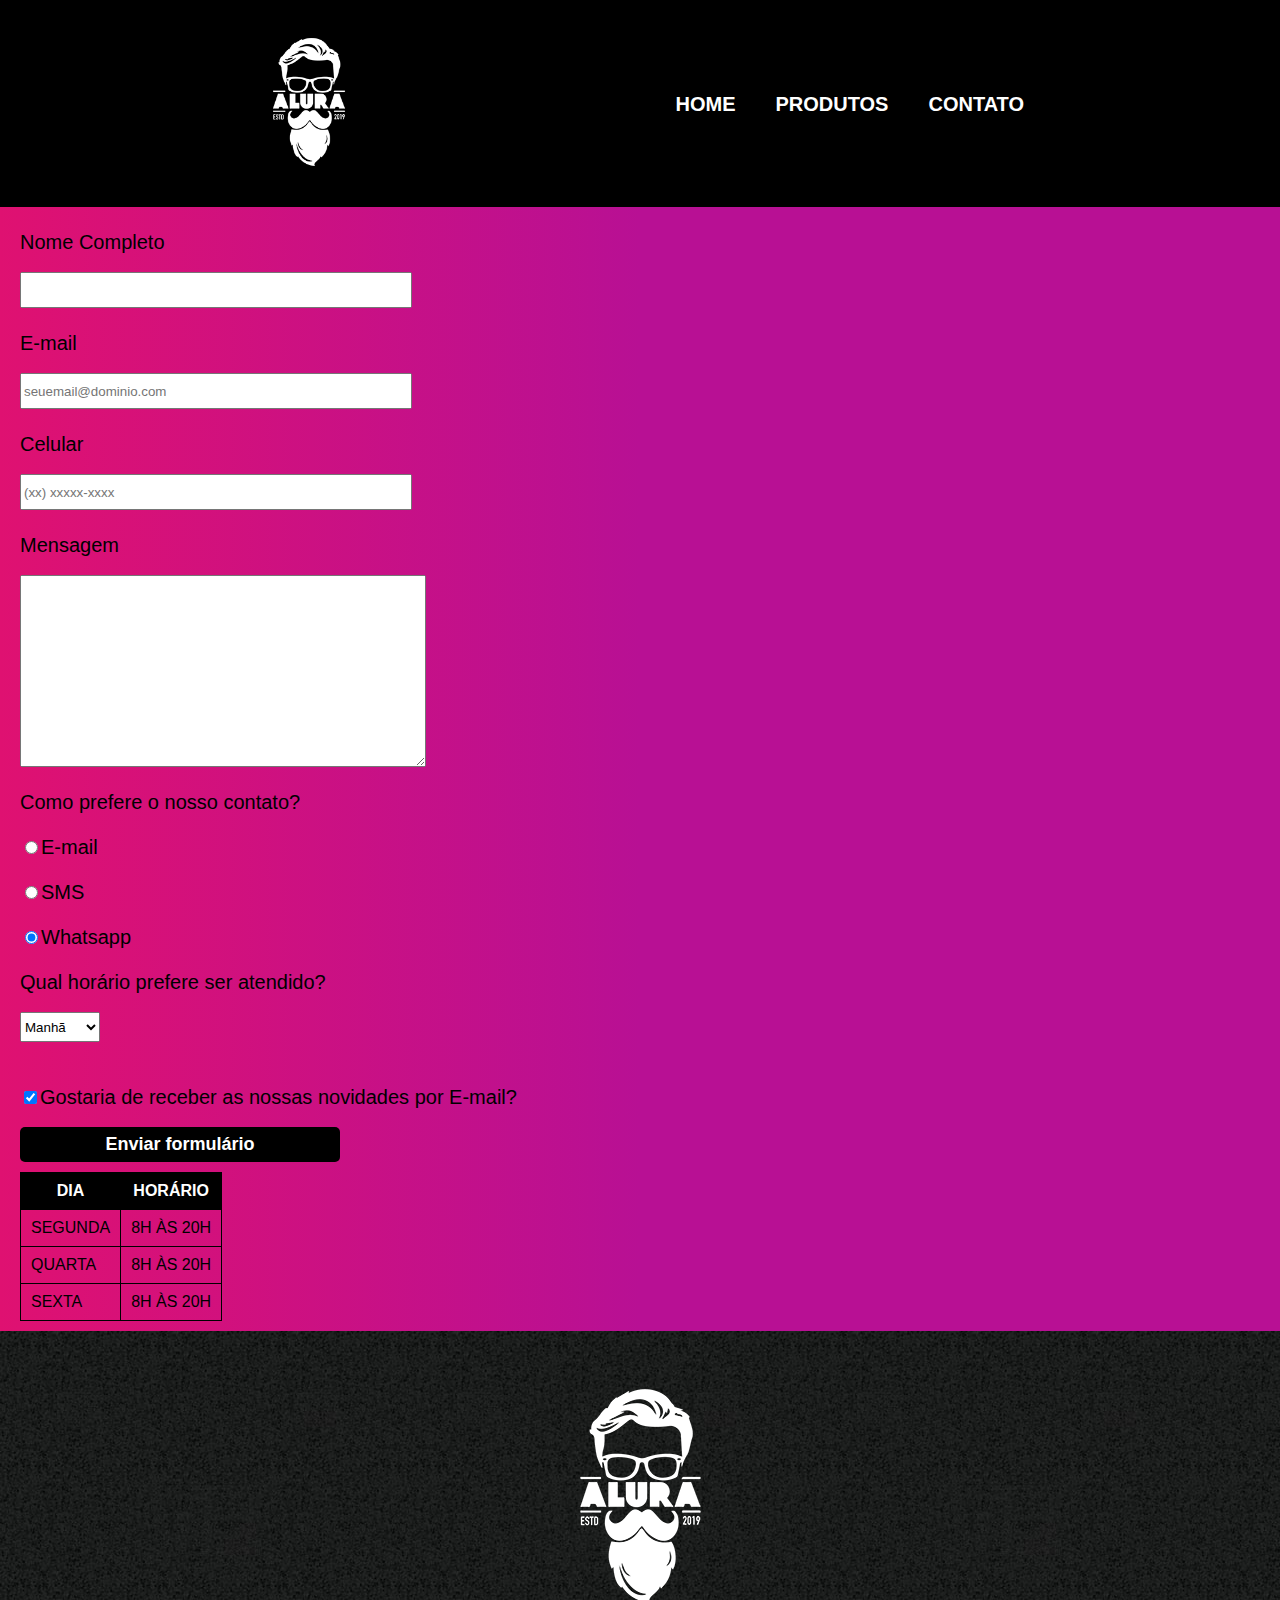
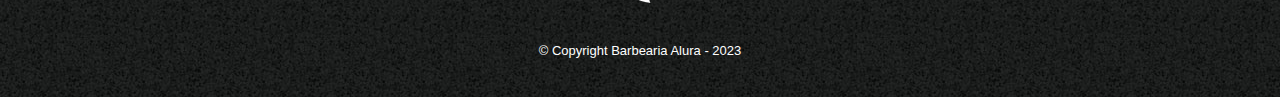
<file: contato.html>
<!DOCTYPE html>
<html lang="pt-br">
<head>
	<meta charset="UTF-8">
	<meta name="viewport" content="width=device-width">
	<title>Contato - Barbearia Alura</title>

	<link rel="stylesheet" href="reset.css">
	<link rel="stylesheet"  href="style.css">
</head>
<body>
	<header class="nav-bar">
		<div class="container">
			<h1 class="logo"><a href="index.html"><img src="imagem/logo-branco.png" alt="Logo Branca da Barbearia Alura"></a>
			</h1>
			<nav>
				<ul class="nav-menu">
					<li><a class="nav-menu-items" href="index.html">Home</a></li>
					<li><a class="nav-menu-items" href="produtos.html">Produtos</a></li>
					<li><a class="nav-menu-items" href="contato.html">Contato</a></li>
				</ul>
			</nav>
		</div>
	</header>

	<main class="formulario-contato">
		<form>
			<div class="form-contato">
			<label for="nomesobrenome">Nome Completo</label>
			<input type="text" id="nomesobrenome" class="input-padrao" required>


			<label for="email">E-mail</label>
			<input type="email" id="email" class="input-padrao" required placeholder="seuemail@dominio.com">

			<label for="telefone">Celular</label>
			<input type="tel" id="telefone" class="input-padrao" required placeholder="(xx) xxxxx-xxxx">

			<label for="mensagem">Mensagem</label>
			<textarea cols="70" rows="10" id="mensagem" class="input-padrao" required></textarea>
		</div>

			<fieldset>
				<legend>Como prefere o nosso contato?</legend>
				
				<label for="radio-email"><input type="radio" name="contato" value="email" id="radio-email">E-mail</label>

				

				<label for="radio-telefone" ><input type="radio" name="contato" value="telefone" id="radio-telefone">SMS</label>
				
				

				<label for="radio-watsapp"><input type="radio" name="contato" value="watsapp" id="radio-watsapp" checked>Whatsapp</label>
				
				
			</fieldset>
			
			<fieldset>
				<legend>Qual horário prefere ser atendido?</legend>
				<select>
					<option>Manhã</option>
					<option>Tarde</option>
					<option>Noite</option>
				</select>
			</fieldset>

			<label class="checkbox"><input type="checkbox" checked>Gostaria de receber as nossas novidades por E-mail? </label>

			<input type="submit" value="Enviar formulário" class="enviar">

		</form>

		<table class="horarios">
			<thead>
			<tr>
				<th>Dia</th>
				<th>Horário</th>
			</tr>

		</thead>
		<tbody>

			<tr>
				<td>Segunda</td>
				<td>8h às 20h</td>
					
			</tr>
			<tr>
				<td>Quarta</td>
				<td>8h às 20h</td>
					
			</tr>
				<tr>
					<td>Sexta</td>
					<td>8h às 20h</td>
					
				</tr>
		</tbody>

		</table>

	</main>

	<footer>
		<img src="imagem/logo-branco.png">
		<p class="copyright">&copy; Copyright Barbearia Alura - 2023
		
	</footer>
			
</body>
</html>
</file>
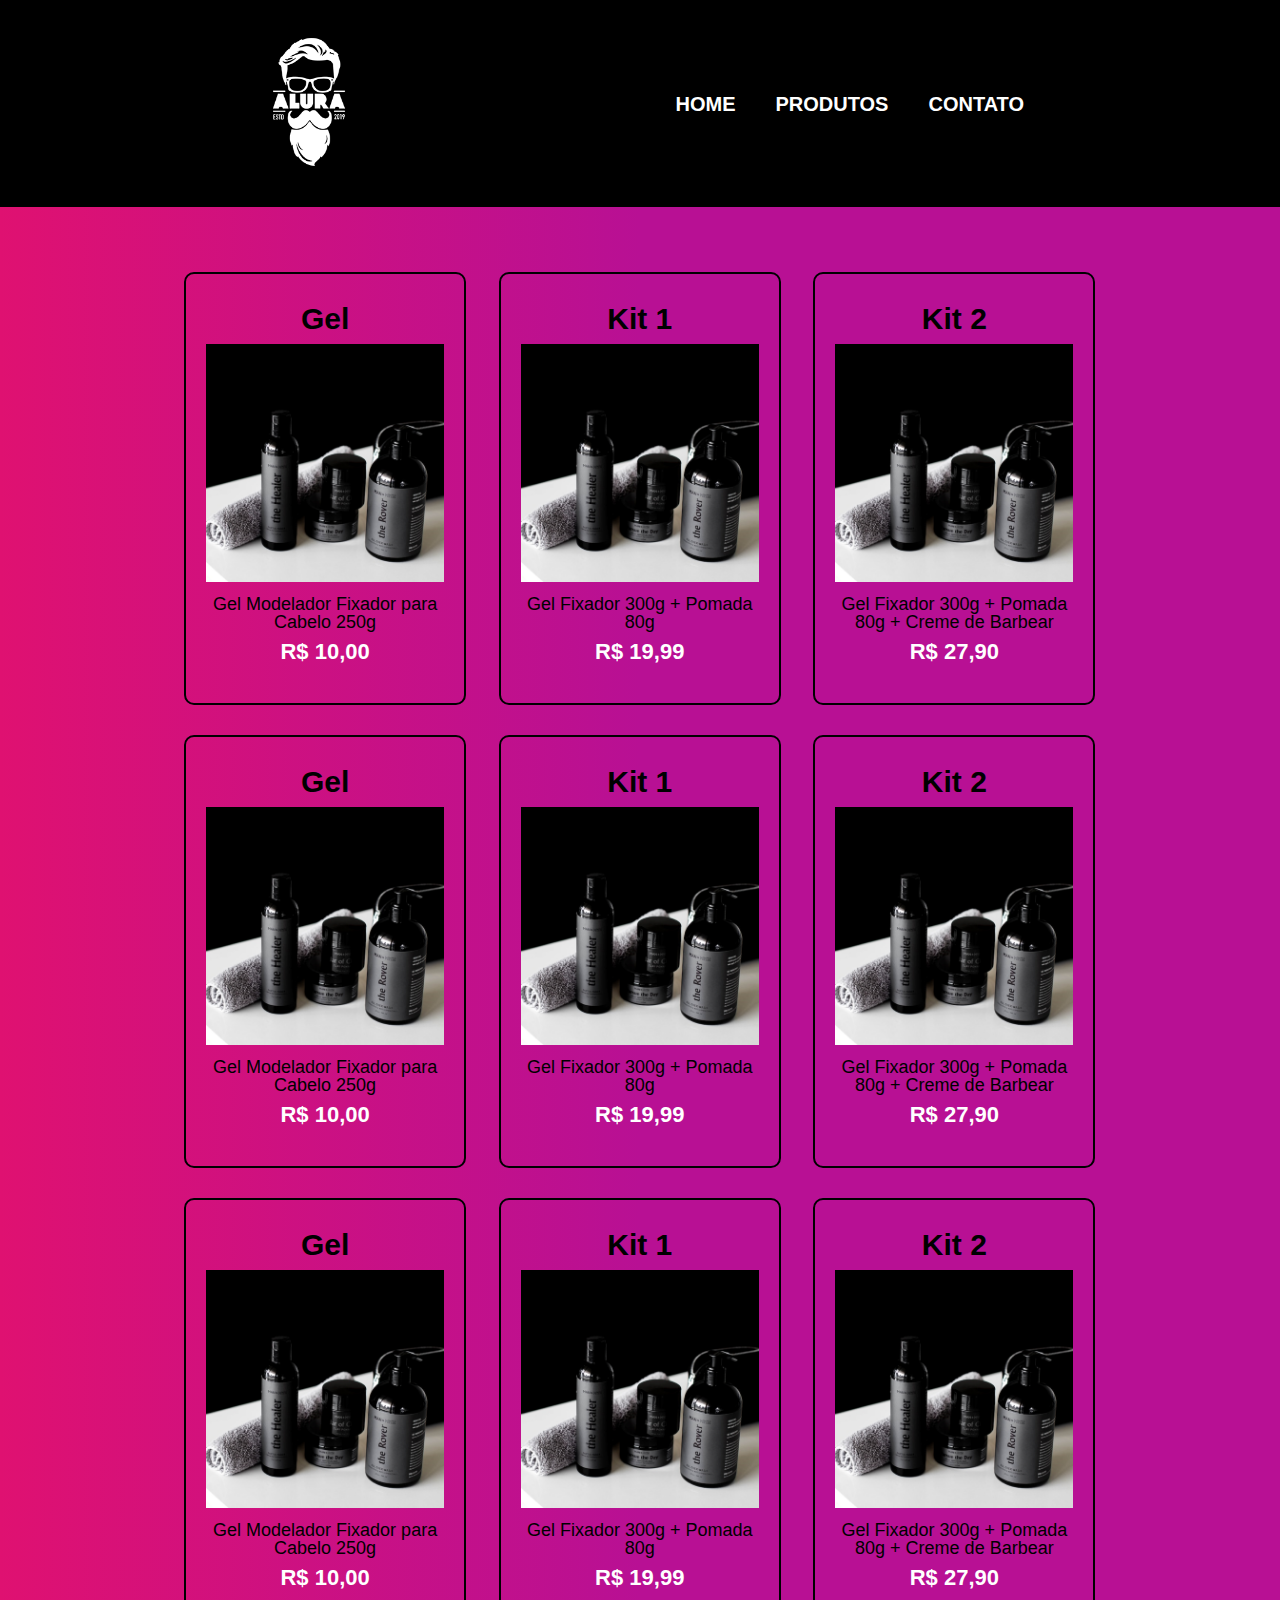
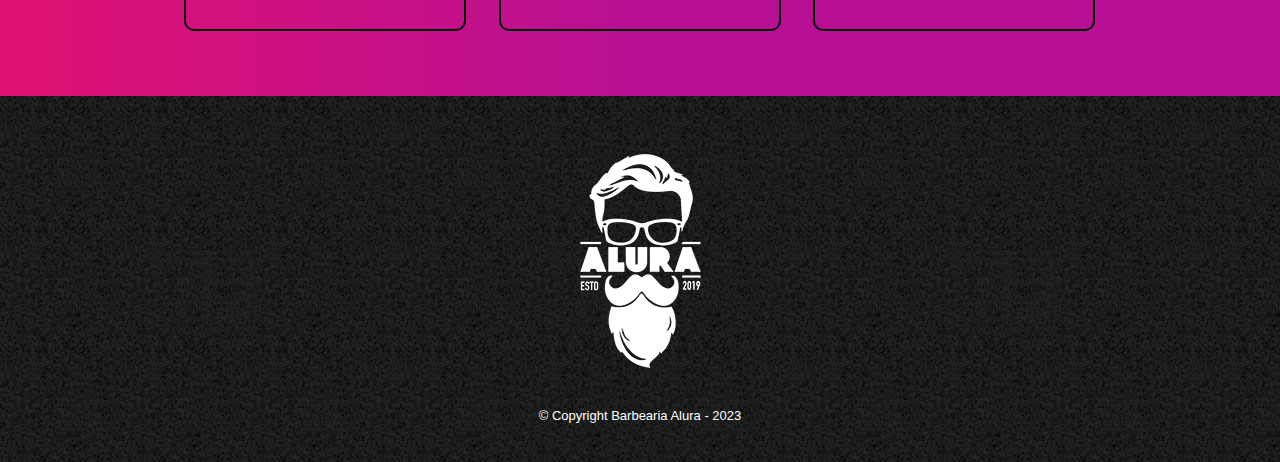
<file: produtos.html>
<!DOCTYPE html>
<html lang="pt-br">
<head>
	<meta charset="UTF-8">
	<meta name="viewport" content="width=device-width">
	<title>Proutos - Barbearia Alura</title>

	<link rel="stylesheet" href="reset.css">
	<link rel="stylesheet"  href="style.css">
</head>
<body>
	<header class="nav-bar">
		<div class="container">
			<h1 class="logo"><a href="index.html"><img src="imagem/logo-branco.png" alt="Logo Branca da Barbearia Alura"></a>
			</h1>
			<nav>
				<ul class="nav-menu">
					<li><a class="nav-menu-items" href="index.html">Home</a></li>
					<li><a class="nav-menu-items" href="produtos.html">Produtos</a></li>
					<li><a class="nav-menu-items" href="contato.html">Contato</a></li>
				</ul>
			</nav>
		</div>
	</header>

	<main>
		<ul class="produtos">
			<li><h2>Gel</h2>
				<img src="imagem/produto.png" class="produto-imagem">
				<p class="produto-descricao">Gel Modelador Fixador para Cabelo 250g</p>
				<p class="produto-preco">R$ 10,00</p>
			</li>
			<li><h2>Kit 1</h2>
				<img src="imagem/produto.png" class="produto-imagem">
				<p class="produto-descricao">Gel Fixador 300g + Pomada 80g</p>
				<p class="produto-preco">R$ 19,99</p>
			</li>
			<li><h2>Kit 2</h2>
				<img src="imagem/produto.png" class="produto-imagem">
				<p class="produto-descricao">Gel Fixador 300g + Pomada 80g + Creme de Barbear</p>
				<p class="produto-preco">R$ 27,90</p>
			</li>
			<li><h2>Gel</h2>
				<img src="imagem/produto.png" class="produto-imagem">
				<p class="produto-descricao">Gel Modelador Fixador para Cabelo 250g</p>
				<p class="produto-preco">R$ 10,00</p>
			</li>
			<li><h2>Kit 1</h2>
				<img src="imagem/produto.png" class="produto-imagem">
				<p class="produto-descricao">Gel Fixador 300g + Pomada 80g</p>
				<p class="produto-preco">R$ 19,99</p>
			</li>
			<li><h2>Kit 2</h2>
				<img src="imagem/produto.png" class="produto-imagem">
				<p class="produto-descricao">Gel Fixador 300g + Pomada 80g + Creme de Barbear</p>
				<p class="produto-preco">R$ 27,90</p>
			</li>
			<li><h2>Gel</h2>
				<img src="imagem/produto.png" class="produto-imagem">
				<p class="produto-descricao">Gel Modelador Fixador para Cabelo 250g</p>
				<p class="produto-preco">R$ 10,00</p>
			</li>
			<li><h2>Kit 1</h2>
				<img src="imagem/produto.png" class="produto-imagem">
				<p class="produto-descricao">Gel Fixador 300g + Pomada 80g</p>
				<p class="produto-preco">R$ 19,99</p>
			</li>
			<li><h2>Kit 2</h2>
				<img src="imagem/produto.png" class="produto-imagem">
				<p class="produto-descricao">Gel Fixador 300g + Pomada 80g + Creme de Barbear</p>
				<p class="produto-preco">R$ 27,90</p>
			</li>
		</ul>
	</main>

	<footer>
		<img src="imagem/logo-branco.png">
		<p class="copyright">&copy; Copyright Barbearia Alura - 2023

	</footer>
	
</body>
</html>
</file>
<file: style.css>
html {
    font-family: "Montserrat", sans-serif;
}

/* header style */

.logo img {
    height: 150px;
}

.nav-bar { 
    background: #000000;
    padding: .2em 0;
}

.nav-bar .container {
    display: flex;
    justify-content: space-between;
    align-items: center;
    width: 60%;
    margin: 0 auto;
}

.nav-menu {
    display: flex;
}

.nav-menu-items {
    text-transform: uppercase;
    color: #ffffff;
    font-weight: bold;
    font-size: 20px;
    text-decoration: none;
    transition: 400ms all;
    margin-left: 2em;
}

.nav-menu-items:hover {
    color: #b81094;
}

/* css da página inicial */
.banner-container {
    width: 100%;
    height: 45vh;
}

.banner-container img {
    width: 100%;
    min-width: 100%;
    max-width: 100%;
    height: 100%;
    object-fit: cover;
}

.divisoria {
    width: 20%;
    margin-top: 1em;
    border-color: #fdc0fd;
}

.container, .video-container, .missao-container {
    display: flex;
    padding: 1.5em 0;
    width: 60%;
    margin: 0 auto;
}

.sobre .container {
    flex-wrap: wrap;
    align-items: flex-end;
}

.sobre .container .img-utensilios {
    width: 100%;
}

.sobre .container .descricao-sobre {
    padding: 2em 5em;
    background: #252724;
    color: #F2F2F2;
    line-height: 1.5em;
}

.missao-container .missao {
    text-align: center;
    font-size: 2.5em;
    color: #F2F2F2;
    background: #252724;
    padding: 1em;
    line-height: 1.5em;
}

.sobre, .mapa, .banner-section, .beneficios, main {
    background: linear-gradient(to left, #b81094 50% , #df1171);
}

.sobre .descricao-sobre p:first-child{
    margin: 0 0 1.2em;
}

.sobre .descricao-sobre strong, .missao-container .missao strong {
    font-weight: bold;
}

.sobre .descricao-sobre em, .missao-container .missao em {
    font-style: italic;
}

.sub-titulo, .sub-titulo-beneficios {
    font-weight: bold;
    font-size: 2em;
    text-align: center;
    padding-top: 1em;
}

.mapa .container {
    flex-direction: column;
    align-items: center;
}

.mapa .container .descricao-mapa {
    font-size: 1.5em;
    margin-bottom: 1.2em;
}

.sub-titulo-beneficios {
    color: #000000;
}

.beneficios .container {
    color: #ffffff;
    margin: 0 auto;
    align-items: center;
}

.lista-beneficios {
    width: 40%;
    padding: 1em;
}

.itens {
    margin-bottom: 1em;
    font-weight: bold;
    font-size: 1.5em;
}

.itens:before {
    content: "✦ ";
    color: #000000;
}

.img-beneficios {
    width: 60%;
}

.video-container {
    height: auto;
}



/* css da página produtos */
.produtos {
	width: 940px;
	margin: 0 auto;
	padding: 50px 0;
}

.produtos li {
	display: inline-block;
	text-align: center;
	width: 30%;
	vertical-align: top;
	margin: 15px 1.5%;
	padding: 30px 20px;
	box-sizing: border-box;
	border: 2px solid #000000;
	border-radius: 10px;
}

.produtos li:hover {
	border-color: #ffffff;
}

.produtos li:active {
	border-color: #6d1d70;
}

.produtos li:hover h2 {
	font-size: 34px;
}

.produtos h2 {
	font-size: 30px;
	font-weight: bold;
}

.produto-descricao {
	font-size: 18px;
}

.produto-preco{
	font-size: 22px;
	font-weight: bold;
	margin: 10px; 
    color: #FFFFFF;
}

.produto-imagem {
    width: 100%;
    margin: 10px 15px 10px 0px;
}

footer {
	text-align: center;
	background: url("imagem/bg.png");
	padding: 40px 0;
}

.copyright {
	color: #FFFFFF;
	font-size: 13px;
	margin: 20px 0 0;
}



form label, form legend {
	display: block;
	font-size: 20px;
	padding-top: 25px;
    margin-left: 20px; 
}

.input-padrao {
    width: 30%;
    display: block;
    margin-top: 20px;
    margin-left: 20px; 
    height: 30px;
}

.checkbox {
	padding-top: 25px;
    margin-left: 20px;
    margin-bottom: 20px;
}

select {
    margin-top: 20px;
    margin-left: 20px;
    margin-bottom: 20px;
    height: 30px;
    width: 80px;
}

#mensagem {
    height: 70%;
    padding: 10px;
    font-size: 15px;
    font-family: 'Gill Sans', 'Gill Sans MT', Calibri, 'Trebuchet MS', sans-serif;
}

.enviar {
	width: 25%;
    height: 35px;
	margin-left: 20px;
	background: #000000;
	color: #ffffff;
	font-weight: bold;
	font-size: 18px;
	border: none;
	border-radius: 5px;
	transition: 1s all;
	cursor: pointer;
}


.enviar:hover {
	background: #ffffff; 
    color: #000000;
	transform: scale(0.9);

}

table {
	margin-left: 20px;
    margin-top: 10px;
}

thead {
	background: #000000;
	color: white;
	font-weight: bold;
    text-transform: uppercase;
}

td, th {
	border: 1px solid #000000;
	padding: 10px;
    text-transform: uppercase;
}

.formulario-contato {
    padding-bottom: 10px;
}


/* home mobile */

@media screen and (max-width: 960px) {
    .container, .missao-container, .video-container, .nav-menu {
        flex-direction: column;
        width: 90vw;
    }

    .nav-menu li {
        padding: .5em 0;
        text-align: center;
        border-bottom: 1px solid #b81094;
    }

     .nav-menu-items { 
        margin: 0;
     }

     .sobre .container .descricao-sobre {
        padding: 1em .5em;
     }

     .missao-container .missao {
         font-size: 1.5em;
     }

     .mapa .container .descricao-mapa {
         text-align: center;
         font-size: 1em;
     }

     .beneficios .img-beneficios {
        width: 100%;
     }

     .lista-beneficios {
        width: 100%;
        padding: 1.5em 0 0 0;
     }

     .container p, .missao-container em {
        padding: 10px;
    }

    .produtos {
        width: 60%;
    }
    
    .produtos li{
        display: block;
        width: 100%;
        margin-bottom: 30px;
    }

    .formulario-contato{
        width: auto;
    }
    
    form legend{
        display: block;
        font-size: 20px;
        padding-top: 25px;
        margin-left: 20px;
        padding-bottom: 5px;
    }

    form label{
        font-size: 20px;
        margin-left: 20px;
        padding-top: 10px;
    } 

    .form-contato input{
        width: 80%;
        border: 2px solid black;
    }
    
    .form-contato textarea{
        width: 80%;
        border: 2px solid black;
    }

    .input-padrao{
        display: block;
        margin-bottom: 10px;
        padding: 5px;
        width: 100%;
        font-family: 'Gill Sans', 'Gill Sans MT', Calibri, 'Trebuchet MS', sans-serif;
    }

    select { 
        width: 80px;
        border: 2px solid black;
    }
    
    .checkbox{
        padding: 0;
        margin: 20px;
    }
    
    .enviar{
        width: 40%;
        padding: 0px;
        margin-left: 20px;
        background: #000000;
        color: #ffffff;
        font-weight: bold;
        font-size: 15px;
    }   

    #email{
        font-size: 15px;
        font-family: 'Gill Sans', 'Gill Sans MT', Calibri, 'Trebuchet MS', sans-serif;
    }

    #telefone{
        font-size: 15px;
        font-family: 'Gill Sans', 'Gill Sans MT', Calibri, 'Trebuchet MS', sans-serif;
    }

    #nomesobrenome{
        font-size: 15px;
        font-family: 'Gill Sans', 'Gill Sans MT', Calibri, 'Trebuchet MS', sans-serif;
    }

    #mensagem {
    padding: 5px;
    font-size: 15px;
    font-family: 'Gill Sans', 'Gill Sans MT', Calibri, 'Trebuchet MS', sans-serif;
    }

    .formulario-contato {
        padding-bottom: 10px;
    }
}

@media screen and (max-width: 400px) {
    li.itens {
        font-size: 20px;
    }
}
</file>
